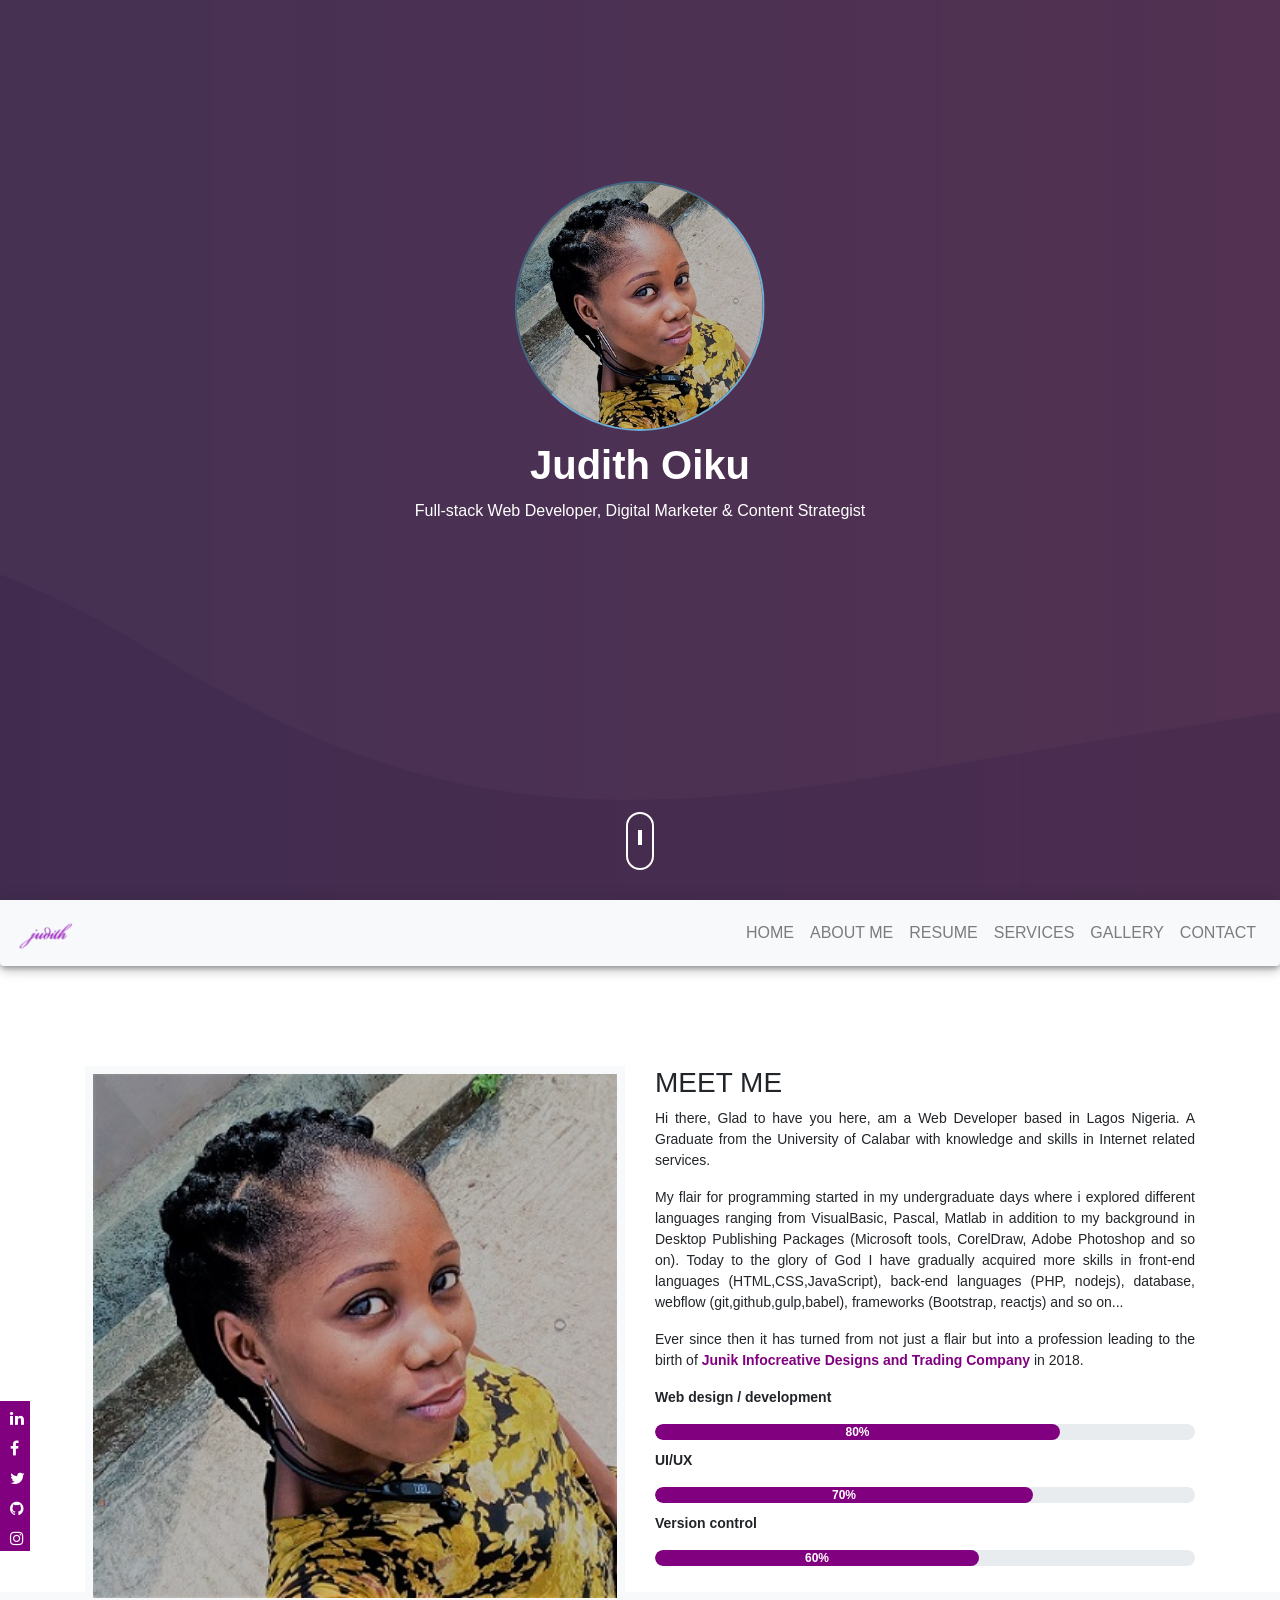
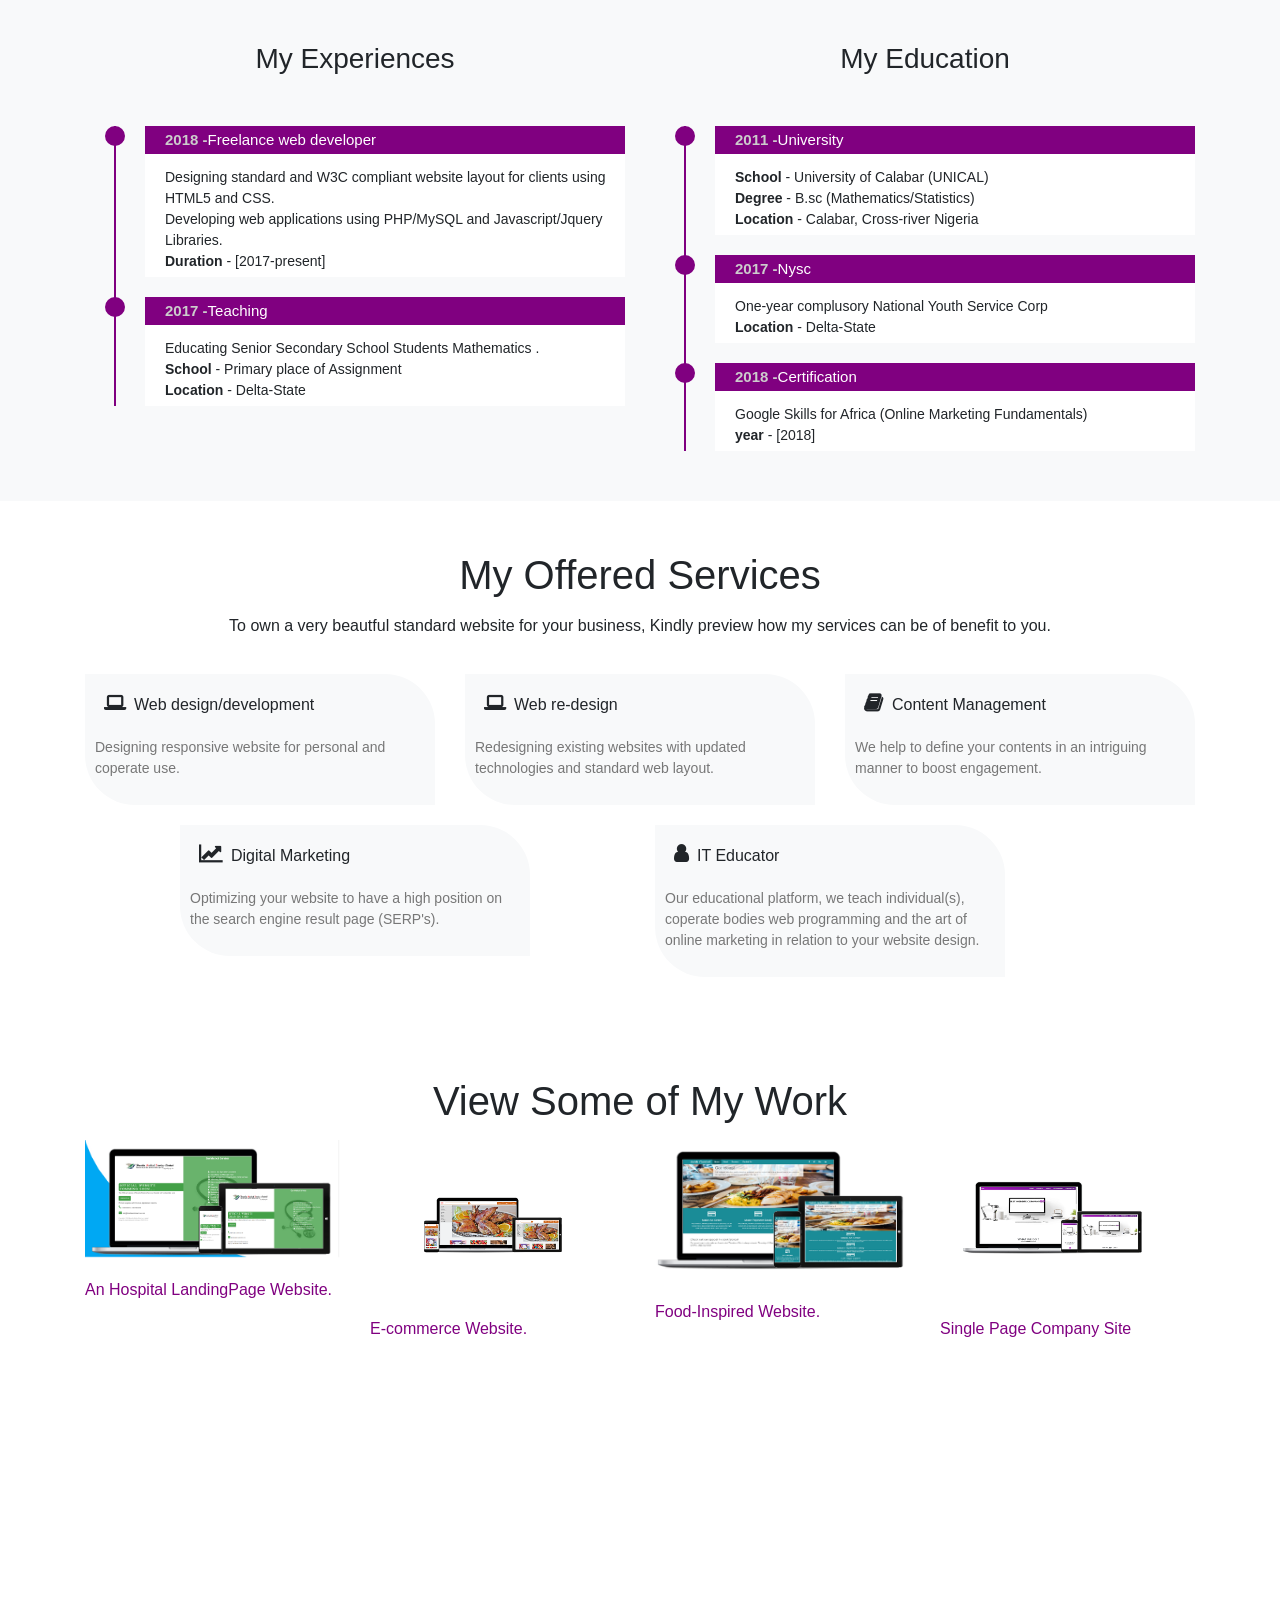
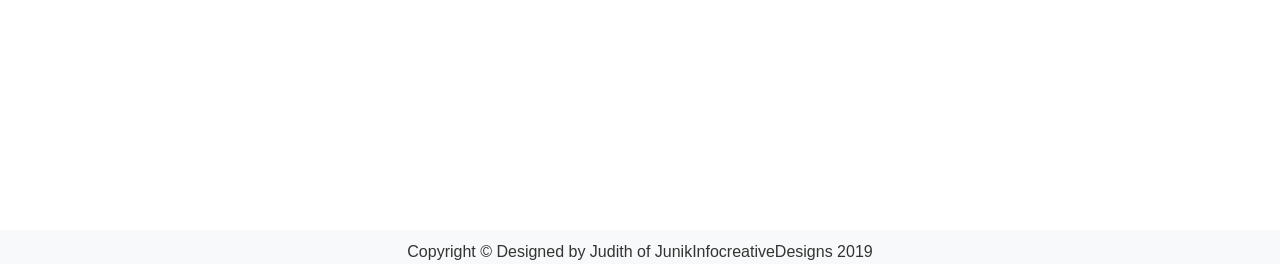
<file: index.html>
<!DOCTYPE html>
<html lang="en">
<head>
    <meta charset="UTF-8">
    <meta name="viewport" content="width=device-width, initial-scale=1.0">
    <meta http-equiv="X-UA-Compatible" content="ie=edge">
    <title>Welcome | Portfolio</title>
    <link rel="stylesheet" href="css/bootstrap.css">
    <link rel="stylesheet" href="css/font-awesome.min.css">
    <link rel="stylesheet" href="css/magnific-popup.css">
    <link rel="stylesheet" href="css/style.css">    
</head>
<body>
   <!-- ---header section -->
   <section id="header">
    <div class="container text-center">
      <div class="user-box">
        <img src="img/junik.jpg" alt="junik "/>
        <h1>Judith Oiku</h1>
        <p>Full-stack Web Developer, Digital Marketer & Content Strategist</p>
      </div>
    </div>
    <div class="scroll-btn">
      <div class="scroll-bar"><a href="#about"><span> </span></a>       
      </div>
    </div>

   </section>


  <!-- -------user-info----------- -->
<section id="user-info">
  <div class="nav-bar">
         <nav class="navbar navbar-expand-lg navbar-light rounded">
        <a class="navbar-brand" href="#"><img src="img/junik-logo.png" alt="logo"></a>
        <button class="navbar-toggler" type="button" data-toggle="collapse" data-target="#navbarsExample09" aria-controls="navbarsExample09" aria-expanded="false" aria-label="Toggle navigation">
          <i class="fa fa-bars"></i>
        </button>

        <div class="collapse navbar-collapse" id="navbarsExample09">
          <ul class="navbar-nav ml-auto">
            <li class="nav-item">
              <a class="nav-link" href="#header">HOME</a>
            </li>
            <li class="nav-item">
              <a class="nav-link" href="#about">ABOUT ME</a>
            </li>
            <li class="nav-item">
              <a class="nav-link" href="#resume">RESUME</a>
            </li>
            <li class="nav-item">
              <a class="nav-link" href="#services">SERVICES</a>
            </li>
            <li class="nav-item">
              <a class="nav-link" href="#gallery">GALLERY</a>
            </li>
            <li class="nav-item">
              <a class="nav-link" href="#contact">CONTACT</a>
            </li>
          </ul>
        </div>
      </nav>
  </div>

<!-- ----------ABOUT---------- -->
       <div class="container about" id="about">
        <div class="row">
          <div class="col-md-6">
            <img src="img/junik.jpg" class="profile-img" alt="profile-image">
          </div>

          <div class="col-md-6">
            <h3>MEET ME</h3>
            <p class="text-justify">Hi there, Glad to have you here, am a Web Developer based in Lagos Nigeria. A Graduate from the University of Calabar with knowledge and skills in Internet related services.</p>
            <p class="text-justify"> My flair for programming started in my undergraduate days where i explored different languages ranging from VisualBasic, Pascal, Matlab in addition to my background in Desktop Publishing Packages (Microsoft tools, CorelDraw, Adobe Photoshop and so on). Today to the glory of God I have gradually acquired more skills in front-end languages (HTML,CSS,JavaScript), back-end languages (PHP, nodejs), database, webflow (git,github,gulp,babel), frameworks (Bootstrap, reactjs) and so on...</p>
            <p class="text-justify">Ever since then it has turned from not just a flair but into a profession leading to the birth of <b class="text-junik">Junik Infocreative Designs and Trading Company</b> in 2018.
            </p>
            <div class="skills-bar">
              <p>Web design / development</p>
              <div class="progress">
                <div class="progress-bar" style="width: 75%">80%</div>
              </div>
              <p>UI/UX</p>
              <div class="progress">
                <div class="progress-bar" style="width: 70%">70%</div>
              </div>
              <p>Version control</p>
              <div class="progress">
                <div class="progress-bar" style="width: 60%">60%</div>
              </div>
            </div>
          </div>
        </div>
      </div>

    <!-- ====== SOCIALS========== -->
<div class="social-icons">
  <ul>
    <a href="https://www.linkedin.com/in/oiku-judith-o-ba5307159" target="_blank"><li><i class="fa fa-linkedin"></i></li></a>
    <a href="http://facebook.com/judith.ose.5" target="_blank"><li><i class="fa fa-facebook"></i></li></a>
    <a href="https://www.twitter.com/ojosaro" target="_blank"><li><i class="fa fa-twitter"></i></li></a>
    <a href="https://www.github.com/ojudith" target="_blank"><li><i class="fa fa-github"></i></li></a>
    <a href="https://www.instagram.com/osarojudith" target="_blank"><li><i class="fa fa-instagram"></i></li></a>
  </ul>
</div>


      <!-----RESUME --------->
      <div class="resume" id="resume">
        <div class="container">
          <div class="row">
            <div class="col-md-6">
              <h3 class="text-center">My Experiences</h3>
              <ul class="timeline">
              <li>
                <h4><span>2018 -</span>Freelance web developer</h4>
                <p>Designing standard and W3C compliant website layout for clients using HTML5 and CSS. <br>
                  Developing web applications using PHP/MySQL and Javascript/Jquery Libraries.<br>
                <b>Duration</b> -  [2017-present]<br>
                </p>
              </li>
              <li>
                <h4><span>2017 -</span>Teaching</h4>
                <p>Educating  Senior Secondary School Students Mathematics . <br>
                <b>School</b> - Primary place of Assignment<br>
                <b>Location</b> - Delta-State
              </p>
              </li>
            </ul>
            </div>
             <div class="col-md-6">
              <h3 class="text-center">My Education</h3>
              <ul class="timeline">
              <li>
                <h4><span>2011 -</span>University</h4><p>
                <b>School</b> - University of Calabar (UNICAL)<br>
                <b>Degree</b> - B.sc (Mathematics/Statistics)<br>
                <b>Location</b> - Calabar, Cross-river Nigeria
              </p>
              </li>
              <li>
                <h4><span>2017 -</span>Nysc</h4>
                <p>One-year complusory National Youth Service Corp <br>   
                <b>Location</b> - Delta-State
              </p>
              </li>
              <li>
                <h4><span>2018 -</span>Certification</h4>
                <p>Google Skills for Africa (Online Marketing Fundamentals) <br>
                <b>year</b> -  [2018]                
              </p>
              </li>
            </ul>
            </div>
          </div>
        </div>        
      </div>
      <!-- =------SERVICES-------- -->
      <div class="services" id="services">
         <div class ="container">
         <h1 class="text-center">My Offered Services</h1>
           <p class="text-center">To own a very beautful standard website for your business, Kindly preview how my services
           can be of benefit to you.</p>
           <div class="row">
              <div class="col-md-4">
                <div class="services-box">
                <i class="fa fa-laptop"></i><span>Web design/development</span>
                <p>Designing responsive website for personal and coperate use.</p>
              </div>
            </div>
              <div class="col-md-4">
                <div class="services-box">
                <i class="fa fa-laptop"></i><span>Web re-design</span>
                <p>Redesigning existing websites with updated technologies and
                standard web layout.</p>
              </div>
            </div>
              <div class="col-md-4">
                <div class="services-box">
                <i class="fa fa-book"></i><span>Content Management</span>
                <p>We help to define your contents in an intriguing manner to boost engagement. </p>
              </div>
            </div>
            <div class="col-md-4 offset-1">
                <div class="services-box">
                <i class="fa fa-line-chart"></i><span>Digital Marketing</span>
                <p>Optimizing your website to have a high position on the search engine result page
                (SERP's).</p>
              </div>
            </div>
            <div class="col-md-4 offset-1">
                <div class="services-box">
                <i class="fa fa-user"></i><span>IT Educator</span>
                <p>Our educational platform, we teach individual(s), coperate bodies web programming
                and the art of online marketing in relation to your website design.</p>
              </div>
            </div>
           </div>
         </div>
      </div>

 <!-- =------GALLERY-------- -->
      <div class="gallery" id="gallery">
         <div class ="container">
         <h1 class="text-center">View Some of My Work</h1>
           <div class="row">
              <div class="col-md-3">
                <div class="gallery-box">                
                <a class="galleryItem" href="img/gallery/gallery-1.png" ><img src="img/gallery/gallery-1.png" alt="gallery"></a>
                <p>An Hospital LandingPage Website.</p>
              </div>
            </div>
              <div class="col-md-3">
                <div class="gallery-box">
                <a class="galleryItem" href="img/gallery/gallery-2.png"><img src="img/gallery/gallery-2.png" alt="gallery"></a>
                <p>E-commerce Website.</p>
              </div>
            </div>
              <div class="col-md-3">
                <div class="gallery-box">
                <a class="galleryItem" href="img/gallery/gallery-3.png"><img src="img/gallery/gallery-3.png" alt="gallery"></a>
                <p>Food-Inspired Website.</p>
              </div>
            </div>
            <div class="col-md-3">
                <div class="gallery-box">
                <a class="galleryItem" href="img/gallery/gallery-4.png"><img src="img/gallery/gallery-4.png" alt="gallery"></a>
                <p>Single Page Company Site</p>
              </div>
            </div>
           </div>
         </div>
      </div>
      <!-- ====CONTACT ====-->
      <div class="contact" id="contact">
        <div class="container text-center">
          <h1>Contact Me</h1>
          <p>For further enquiry, request a quote, Kindly contact me. I sure love to hear from you!</p>
          <div class="row">
            <div class="col-md-4">
              <i class="fa fa-phone"></i>
              <p><a href="tel:+2349069191282">+2349069191282</a></p>
            </div>
            <div class="col-md-4">
              <i class="fa fa-envelope"></i>
              <p><a href="mailto:oikujudith@gmail.com">oikujudith@gmail.com</a></p>
            </div>
            <div class="col-md-4">
              <i class="fa fa-internet-explorer"></i>
              <p><a href="http://www.junikcreative.ml">junikcreative.ml</a></p>
            </div>
          </div>
        <button type="button" class="btn btn-primary"><a href="mailto:oikujudith@gmail.com"><i class="fa fa-rocket"></i>Hire Me</a></button>
        <button type="button" class="btn btn-primary"><a href="mailto:oikujudith@gmail.com"><i class="fa fa-download"></i>Request a Quote</a></button>    
        </div>
        <div class="footer text-center">
          <p>Copyright &copy; Designed by Judith of JunikInfocreativeDesigns 2019</p>
        </div>
      </div>
</section> 

    <script src="js/jquery.js"></script>
    <script src="js/bootstrap.js"></script>
    <script src="js/jquery.magnific-popup.min.js"></script> 

    <script type="text/javascript">
    //initializing your javascript
    $(document).ready(function () {
      $('.image-link').magnificPopup({ type: 'image' });

      $('.galleryItem').magnificPopup({
        gallery: {
          enabled: true
        },
        type: 'image'
        // other options
      });    

    });
  </script>  
  <script>
    var scroll = new SmoothScroll('a[href*="#"]');
  </script> 

</body>
</html>
</file>
<file: css/style.css>
body{
	margin:0;
	padding: 0;
	font-family: sans-serif;
}
.text-junik{
	color: purple;
}
/*-----------header css--------------*/
#header{
	height: 100vh;
	background: linear-gradient(rgba(0,0,0,0.6),rgba(0,0,0,0.6)),url(../img/bg.jpg);
	background-position: center;
	background-size: cover;
	background-attachment: fixed;
	z-index:-10;
}
.user-box{
	top: 40%;
	left: 50%;
	transform: translate(-50%,-50%);
	-webkit-transform: translate(-50%,-50%);
	-moz-transform:translate(-50%,-50%);
	-ms-transform:translate(-50%,-50%);
	-o-transform:translate(-50%,-50%);
	position: absolute;
}
.user-box img{
	border-radius: 50%;
	width: 250px;
	border: 2px inset #6caed5;
	z-index:10;
}


.user-box h1 {
	color: #fff;
	font-weight: bold;
	margin: 10px;
}

 .user-box p{
	color: #fff;

}

.scroll-btn{
	bottom: 30px;
	position: absolute;
	left:50%;
	transform: translateX(-50%);
	border:2px solid #fff;
	padding:10px 10px 20px;
	border-radius: 30px;
}

.scroll-bar span{
	border: 2px solid #fff;
	font-size: 10px;
}

.scroll-bar {
	animation: mover 1s infinite alternate;
	-webkit-animation: mover 1s infinite alternate;
	-moz-animation:mover 1s infinite alternate;
	-ms-animation:mover 1s infinite alternate;
	-o-:mover 1s infinite alternate;
}

@keyframes mover{
	0%{
		transform: translateY(0);
	}
	100%{
		transform: translateY(10px);
	}
}
/*----------ABOUT-----------*/
.about{
	padding-top: 100px;
	margin-bottom: -130px;
	font-size: 14px;
}

.profile-img {
	
	width: 100%;
	border-top: 8px solid #f8f9fa;
	border-right: 8px solid #f8f9fa;
	border-left: 8px solid #f8f9fa;
	border-bottom: 8px solid #f8f9fa;
}

/*--------NAVBAR--------*/
.nav-bar{
	position: sticky;
	top: 0;
	z-index: 2;
}

.navbar{
	background-color: #f8f9fa;
	 box-shadow: 0 6px 10px 0 rgba(0, 0, 0, 0.14), 0 1px 18px 0 rgba(0, 0, 0, 0.12),
	  0 3px 5px -1px rgba(0, 0, 0, 0.3);
}

.navbar-brand img{
	height: 40px;
}

.nav-bar .fa-bars{
	font-size: 35px;
	color: #333;
}
.navbar-toggler{
	outline: none !important;
}
.navbar-link{
	
}
/*=========SKILLSET=========*/
.skills-bar{
	margin-bottom: 6px;
	font-weight: 600;
}

.progress{
	border-radius: 16px !important;
	margin-bottom: 10px;
}

.progress-bar{
	border-radius: 16px;
	background:purple;
}

/*=======RESUME=============*/
.resume{
	margin-top: -50px;
	padding-top: 50px;
	padding-bottom: 30px;
	background: #f8f9fa;
}

.resume h3{
	margin-bottom: 50px;
}
.resume p{
	font-size: 14px;
}
.timeline{
	list-style-type: none;
	position: relative;

}
.timeline:before{
	content: '';
	background: purple;
	display: inline-block;
	position: absolute;
	left: 29px;
	width: 2px;
	height: 100%;
	z-index: 1;
}

.timeline li{
	margin-top: 20px;
	margin-bottom: 20px;
	margin-left: 20px;
	background: #fff;
}

.timeline li h4{
	background-color:purple;
	padding: 5px 0 5px 20px;
	color: #fff;
	font-size: 15px; 
	
}
.timeline li p{
	
	padding: 5px 0 5px 20px;

 
	
}

.timeline li h4 span{
	font-weight: bold;
	color: #ccc;
}
.timeline li:before{
	content: '';
	background: purple;
	display: inline-block;
	position: absolute;
	border-radius: 50%;
	border: 3px solid purple;
	left: 20px;
	width: 20px;
	height: 20px;
	z-index: 1;
}

/*-----services---------*/
.services{
	padding-bottom: 50px;
	padding-top: 50px;
}

.services h1{
	margin-bottom: 15px;

}
.services-box{
	padding:10px;
	background: #f8f9fa;
	margin-top: 20px;
	border-top-right-radius: 50px;
	border-bottom-left-radius: 50px;

}
.services-box .fa{
	margin: 3px;
	font-size: 20px;
	font-weight: bold;
	padding: 6px;


}

.services-box p{
	font-size: 14px;
	margin-top: 15px;
	color: #777;
}

.services-box:hover{
	background: purple;
	color: #fff;
	border-top-right-radius: 0;
	border-bottom-left-radius: 0;
	border-top-left-radius: 50px;
	border-bottom-right-radius: 50px;
	transition: 1s;
}

.services-box:hover p{
	color: #fff;
}

/*=========CONTACT===========*/
.contact{
	padding-top: 50px;
	background: linear-gradient(rgba(0,0,0,0.8),rgba(0,0,0,0.8)),url(../img/bg.jpg);
	background-position: center;
	background-size: cover;
	background-attachment: fixed;
	color: #fff;
	

}
.contact .row{
	padding: 30px 0;
	font-size: 22px;

}
.contact .col-md-4 .fa{
	padding: 10px;
	font-size:40px;
}

.contact .btn{
	padding: 10px 25px 10px 25px;
	margin: 5px;
	border-radius: 30px;
	border:2px solid #fff;
	background: transparent;
}
.contact .btn a{
	text-decoration: none;
	color: #fff;
}

.contact .col-md-4 a{
	text-decoration: none;
	color: #fff;
}
.contact .btn:focus{
	box-shadow: none !important;
}
.contact .btn:hover{
	border:2px solid purple;
	background: purple !important;
	transition: 0.6s;
}

.contact .btn .fa{
	margin-right: 5px;
}
.footer{
	background: #f8f9fa;	
	margin-top: 50px;
	color: #333;
	padding-top: 10px;
}

/*========SOCIALS==========*/
.social-icons{
	top: 50%;
	transform:translateY(-50%);
	position: sticky;
	z-index: 1;
	width: 80px;

}
.social-icons ul{
padding: initial;
}

.social-icons ul li{
	height: 30px;
	width: 30px;
	list-style-type: none;
	padding-left: 10px;
	padding-top: 6px;
	color: #fff;
	background: purple;
}
.social-icons ul li:hover{
	padding-left: 30px;
	width: 80px;
	transition: 1s;
}

/*==========gallery===========*/
/*-----services---------*/
.gallery{
	padding-bottom: 50px;
	padding-top: 50px;
}

.gallery h1{
	margin-bottom: 15px;

}
.gallery-box img{

	width: 100%;
	
}

.gallery-box p{
	font-weight: 15px;
	padding-top: 20px;
	color:purple;
}
</file>
